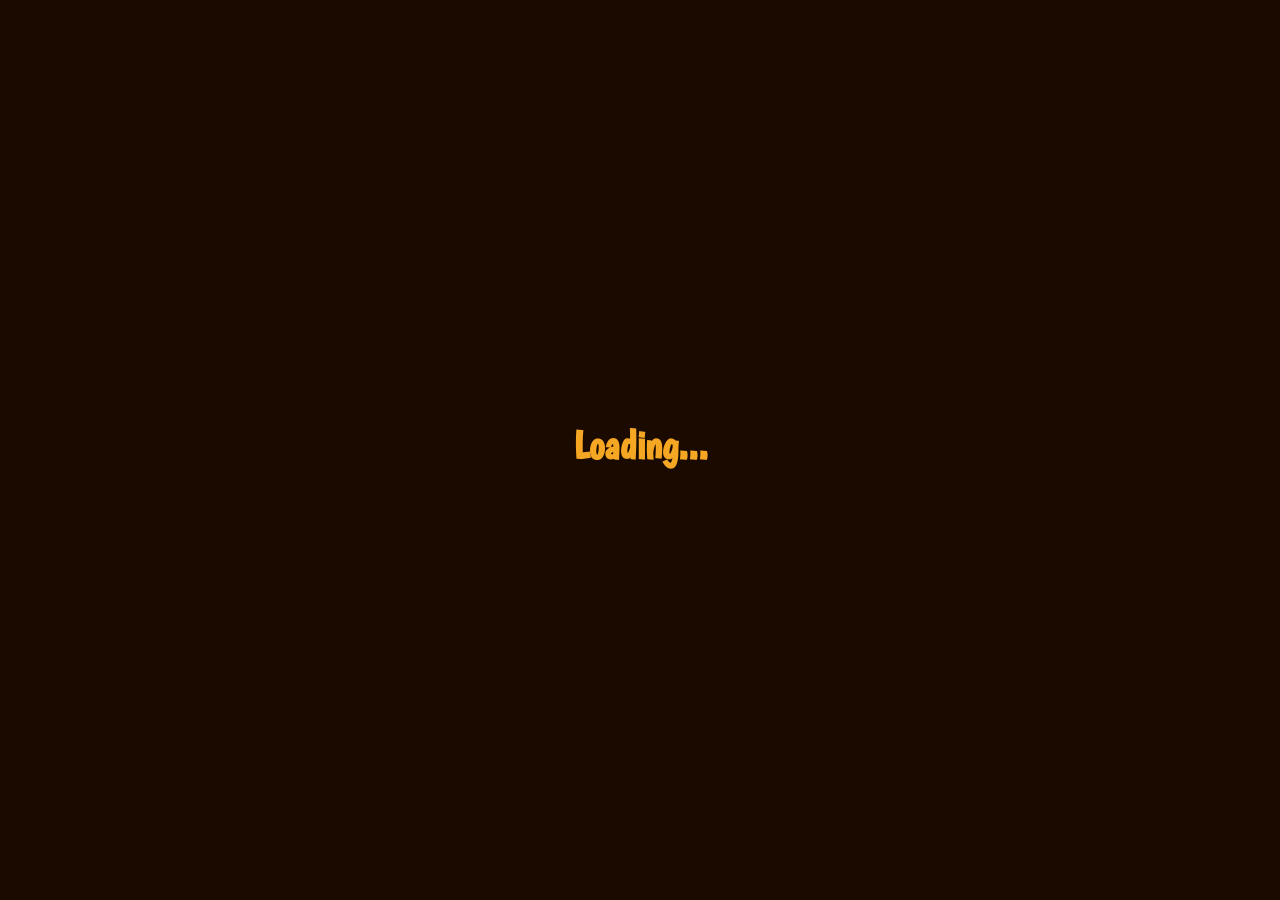
<file: index.html>
<!DOCTYPE html>
<html lang="de" translate="no">
<head>
  <meta charset="UTF-8" />
  <meta name="viewport" content="width=device-width, initial-scale=1.0" />
  <title>El Pollo Loco</title>
  <link rel="icon" href="assets/img/2_character_pepe/Pepe.png" type="image/png" />
  <link rel="stylesheet" href="styles/style.css" />
</head>
<body>

  <!-- Portrait-mode message (mobile only) -->
  <div id="landscape-msg">
    <span>🔄</span>
    Turn your device to play
  </div>

  <!-- ── Start screen ── -->
  <div id="start-screen" class="screen">
    <h1>El Pollo Loco</h1>
    <p>Help Pepe collect coins and bottles — and defeat the giant chicken boss!</p>
    <div class="btn-group">
      <button id="start-btn" disabled class="btn">▶ Start</button>
      <button id="how-to-play-btn" class="btn">? How to play</button>
    </div>
    <a href="impressum.html" class="impressum-link">Impressum</a>
  </div>

  <!-- ── How-to-play dialog ── -->
  <div id="how-to-play" class="hidden">
    <div class="dialog">
      <button id="how-to-play-close" class="dialog-close" aria-label="Close">✕</button>
      <h2>How to play</h2>
      <ul>
        <li><strong>← →</strong> Move left / right</li>
        <li><strong>↑ or Space</strong> Jump</li>
        <li><strong>D</strong> Throw bottle</li>
        <li>Jump on chickens to stomp them</li>
        <li>Throw bottles to hurt the boss</li>
        <li>Collect coins &amp; bottles to fill your bars</li>
        <li>Defeat the giant boss to win!</li>
      </ul>
    </div>
  </div>

  <!-- ── Game canvas ── -->
  <div id="game-wrapper" class="hidden">
    <canvas id="myCanvas" width="720" height="480"></canvas>
    <!-- ── Mobile touch controls ── -->
    <div id="mobile-controls" class="hidden">
      <div class="mobile-left">
        <button id="btn-left" class="touch-btn">←</button>
        <button id="btn-right" class="touch-btn">→</button>
      </div>
      <div class="mobile-right">
        <button id="btn-jump" class="touch-btn">↑</button>
        <button id="btn-throw" class="touch-btn">🍶</button>
      </div>
    </div>
  </div>

  <!-- ── End screen ── -->
  <div id="end-screen" class="screen hidden">
    <h1 id="end-title">Game Over!</h1>
    <div class="btn-group">
      <button id="restart-btn" class="btn">↺ Restart</button>
      <button id="home-btn" class="btn">⌂ Home</button>
    </div>
  </div>

  <!-- ── Mute button ── -->
  <button id="touch-toggle-btn" class="hidden" aria-label="Toggle touch controls">🎮</button>
  <button id="mute-btn" class="hidden" aria-label="Toggle sound">🔊</button>



  <div id="loading" class="screen hidden">
    <h1>Loading...</h1>
  </div>

  <script type="module" src="scripts/script.js"></script>
</body>
</html>
</file>
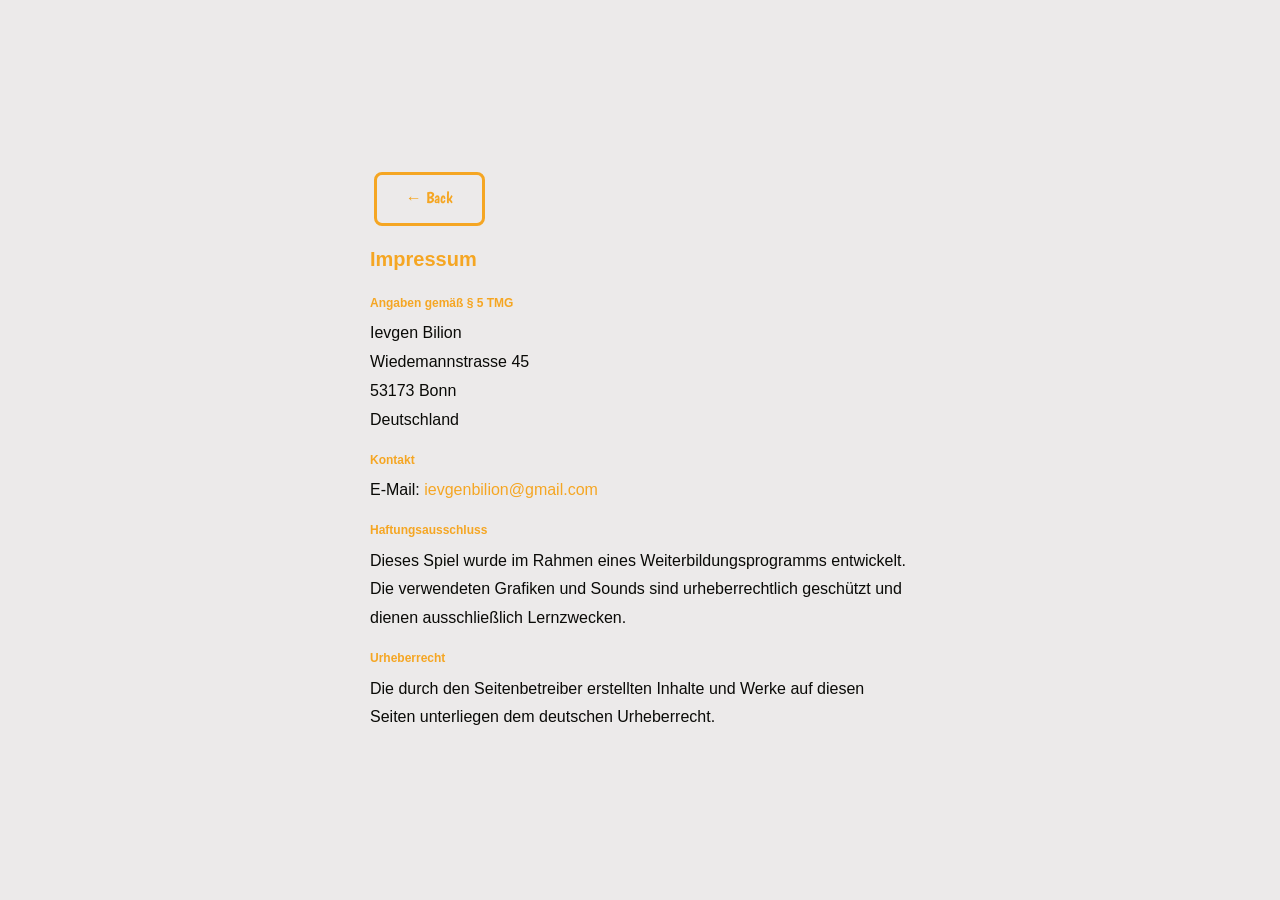
<file: impressum.html>
<!DOCTYPE html>
<html lang="de">
<head>
  <meta charset="UTF-8" />
  <meta name="viewport" content="width=device-width, initial-scale=1.0" />
  <title>Impressum – El Pollo Loco</title>
  <link rel="icon" href="assets/img/2_character_pepe/Pepe.png" type="image/png" />
  <link rel="stylesheet" href="styles/style.css" />
  <style>
    html,
    body {
      overflow: auto !important;
      background: #7c727213;
    }
  </style>
</head>
<body>
  <div class="impressum-page">
    <a href="index.html" class="btn back-link">← Back</a>
    <h1>Impressum</h1>

    <h2>Angaben gemäß § 5 TMG</h2>
    <p>
      Ievgen Bilion<br />
      Wiedemannstrasse 45<br />
      53173 Bonn<br />
      Deutschland
    </p>

    <h2>Kontakt</h2>
    <p>
      E-Mail: <a href="mailto:ievgenbilion@gmail.com">ievgenbilion@gmail.com</a>
    </p>

    <h2>Haftungsausschluss</h2>
    <p>
      Dieses Spiel wurde im Rahmen eines Weiterbildungsprogramms entwickelt.
      Die verwendeten Grafiken und Sounds sind urheberrechtlich geschützt und
      dienen ausschließlich Lernzwecken.
    </p>

    <h2>Urheberrecht</h2>
    <p>
      Die durch den Seitenbetreiber erstellten Inhalte und Werke auf diesen Seiten
      unterliegen dem deutschen Urheberrecht.
    </p>
  </div>
  <!-- Portrait-mode message (mobile only) -->
  <div id="landscape-msg">
    <span>🔄</span>
    Turn your device to play
  </div>
</body>
</html>
</file>
<file: styles/style.css>
@import url("./reset.css");
@font-face {
  font-family: "Boogaloo";
  src: url("../assets/fonts/BoogalooRegular/Boogaloo-Regular.ttf")
    format("truetype");
}

:root {
  --font-game: "Boogaloo", cursive;
  --color-primary: #f5a623;
  --color-dark: #1a0a00;
  --color-overlay: rgba(0, 0, 0, 0.75);
  --canvas-w: 720px;
  --canvas-h: 480px;
}

* {
  box-sizing: border-box;
}

body {
  font-family: var(--font-game);
  background: var(--color-dark) url("../assets/img/5_background/layers/air.png")
    center/cover no-repeat;
  min-height: 100dvh;
  display: flex;
  flex-direction: column;
  align-items: center;
  justify-content: center;
  overflow: hidden;
  font-size: 1.6rem;
}

/* ── Screens ── */
.screen {
  position: fixed;
  inset: 0;
  display: flex;
  flex-direction: column;
  align-items: center;
  justify-content: center;
  background: var(--color-overlay);
  color: #fff;
  z-index: 10;
  text-align: center;
  padding: 2rem;
}

.screen.hidden {
  display: none;
}

.screen h1 {
  font-size: clamp(2.5rem, 6vw, 4rem);
  color: var(--color-primary);
  text-shadow: 2px 2px 0 var(--color-dark);
  margin-bottom: 1rem;
}

.screen p {
  font-size: 1.6rem;
  margin-bottom: 2rem;
  max-width: 420px;
  line-height: 1.5;
}

/* ── Buttons ── */
.btn {
  font-family: var(--font-game);
  font-size: 1.6rem;
  padding: 0.6em 1.8em;
  border: 3px solid var(--color-primary);
  border-radius: 8px;
  background: transparent;
  color: var(--color-primary);
  cursor: pointer;
  transition:
    background 0.15s,
    color 0.15s;
  margin: 0.4rem;
}

.btn:hover {
  background: var(--color-primary);
  color: var(--color-dark);
}
.btn:active {
  transform: scale(0.96);
}

.btn-group {
  display: flex;
  flex-wrap: wrap;
  gap: 0.5rem;
  justify-content: center;
}

/* ── Game canvas wrapper ── */
#game-wrapper {
  position: relative;
  width: var(--canvas-w);
  height: var(--canvas-h);
}

#game-wrapper.hidden {
  display: none;
}

canvas {
  display: block;
  width: var(--canvas-w);
  height: var(--canvas-h);
  background: #000;
}

/* ── Mute button ── */
#mute-btn {
  position: fixed;
  top: 12px;
  right: 12px;
  font-size: 1.6rem;
  background: rgba(0, 0, 0, 0.5);
  border: none;
  border-radius: 50%;
  width: 44px;
  height: 44px;
  cursor: pointer;
  z-index: 20;
  color: #fff;
  display: flex;
  align-items: center;
  justify-content: center;
}

#mute-btn.hidden {
  display: none;
}

/* ── How-to-play dialog ── */
#how-to-play {
  position: fixed;
  inset: 0;
  background: var(--color-overlay);
  display: flex;
  align-items: center;
  justify-content: center;
  z-index: 30;
}

#how-to-play.hidden {
  display: none;
}

.dialog {
  background: #1a0a00;
  border: 3px solid var(--color-primary);
  border-radius: 12px;
  padding: 2rem;
  max-width: 460px;
  width: 90%;
  color: #fff;
  position: relative;
}

.dialog h2 {
  color: var(--color-primary);
  font-size: 1.8rem;
  margin-bottom: 1rem;
}

.dialog ul {
  list-style: none;
  padding: 0;
  font-size: 1.6rem;
  line-height: 2;
}

.dialog ul li::before {
  content: "🐔 ";
}

.dialog-close {
  position: absolute;
  top: 0.8rem;
  right: 1rem;
  background: none;
  border: none;
  color: var(--color-primary);
  font-size: 1.8rem;
  cursor: pointer;
  line-height: 1;
}

/* ── End screen ── */
#end-title {
  font-size: clamp(3rem, 7vw, 5rem);
}

/* ── Mobile controls ── */
#mobile-controls {
  position: absolute;
  bottom: 0;
  left: 0;
  width: 100%;
  padding: 0 1rem 1rem;
  z-index: 100;
  pointer-events: none;
  display: none;
  justify-content: space-between;
  align-items: flex-end;
}

#mobile-controls.hidden {
  display: none !important;
}
#mobile-controls.visible {
  display: flex;
}

.mobile-left,
.mobile-right {
  display: flex;
  gap: 0.5rem;
  pointer-events: all;
}

.touch-btn {
  font-family: var(--font-game);
  font-size: 1.8rem;
  width: 60px;
  height: 60px;
  border-radius: 50%;
  border: 3px solid var(--color-primary);
  background: rgba(0, 0, 0, 0.55);
  color: var(--color-primary);
  cursor: pointer;
  display: flex;
  align-items: center;
  justify-content: center;
  user-select: none;
  -webkit-user-select: none;
  touch-action: none;
}

.impressum-page {
  max-width: 600px;
  margin: 3rem auto;
  padding: 2rem;
  color: #0a0a07;
  line-height: 1.8;
  font-family: sans-serif;
  border-radius: 12px;
  padding: 3rem;
}

.impressum-page h1 {
  color: var(--color-primary);
  margin-bottom: 1.6rem;
  font-size: 2rem;
}

.impressum-page h2 {
  color: var(--color-primary);
  margin: 1.5rem 0 0.5rem;
  font-size: 1.2rem;
}

.impressum-page a {
  color: var(--color-primary);
}

.back-link {
  display: inline-block;
  margin-bottom: 1.5rem;
}

.impressum-link {
  position: fixed;
  bottom: 1rem;
  left: 50%;
  transform: translateX(-50%);
  color: rgba(195, 189, 189, 0.884);
  font-size: 1.6rem;
  text-decoration: none;
}

.impressum-link:hover {
  color: var(--color-primary);
}

#loading {
  background: var(--color-dark);
}

#loading h1 {
  color: var(--color-primary);
  animation: pulse 1s ease-in-out infinite;
}

#touch-toggle-btn {
  position: fixed;
  top: 12px;
  right: 64px;
  font-size: 1.6rem;
  background: rgba(0, 0, 0, 0.5);
  border: none;
  border-radius: 50%;
  width: 44px;
  height: 44px;
  cursor: pointer;
  z-index: 20;
  color: #fff;
  display: flex;
  align-items: center;
  justify-content: center;
}

#touch-toggle-btn.hidden {
  display: none;
}

@keyframes pulse {
  0%,
  100% {
    opacity: 1;
  }
  50% {
    opacity: 0.3;
  }
}

/* ── Responsiveness ── */
@media (max-width: 1060px) and (orientation: landscape) {
  :root {
    --canvas-w: 100%;
    --canvas-h: 100dvh;
  }
}

/* ── Portrait lock ── */
@media (max-width: 740px) and (orientation: portrait) {
  body > *:not(#landscape-msg) {
    display: none !important;
  }
  #landscape-msg {
    display: flex !important;
    position: fixed;
    inset: 0;
    background: var(--color-dark);
    color: var(--color-primary);
    flex-direction: column;
    align-items: center;
    justify-content: center;
    font-size: 1.4rem;
    text-align: center;
    padding: 2rem;
    z-index: 9999;
  }
  #landscape-msg span {
    font-size: 4rem;
    margin-bottom: 1rem;
    display: block;
  }
}

#landscape-msg {
  display: none;
}

/* ── No scrollbar ── */
html,
body {
  overflow: hidden;
}
</file>
